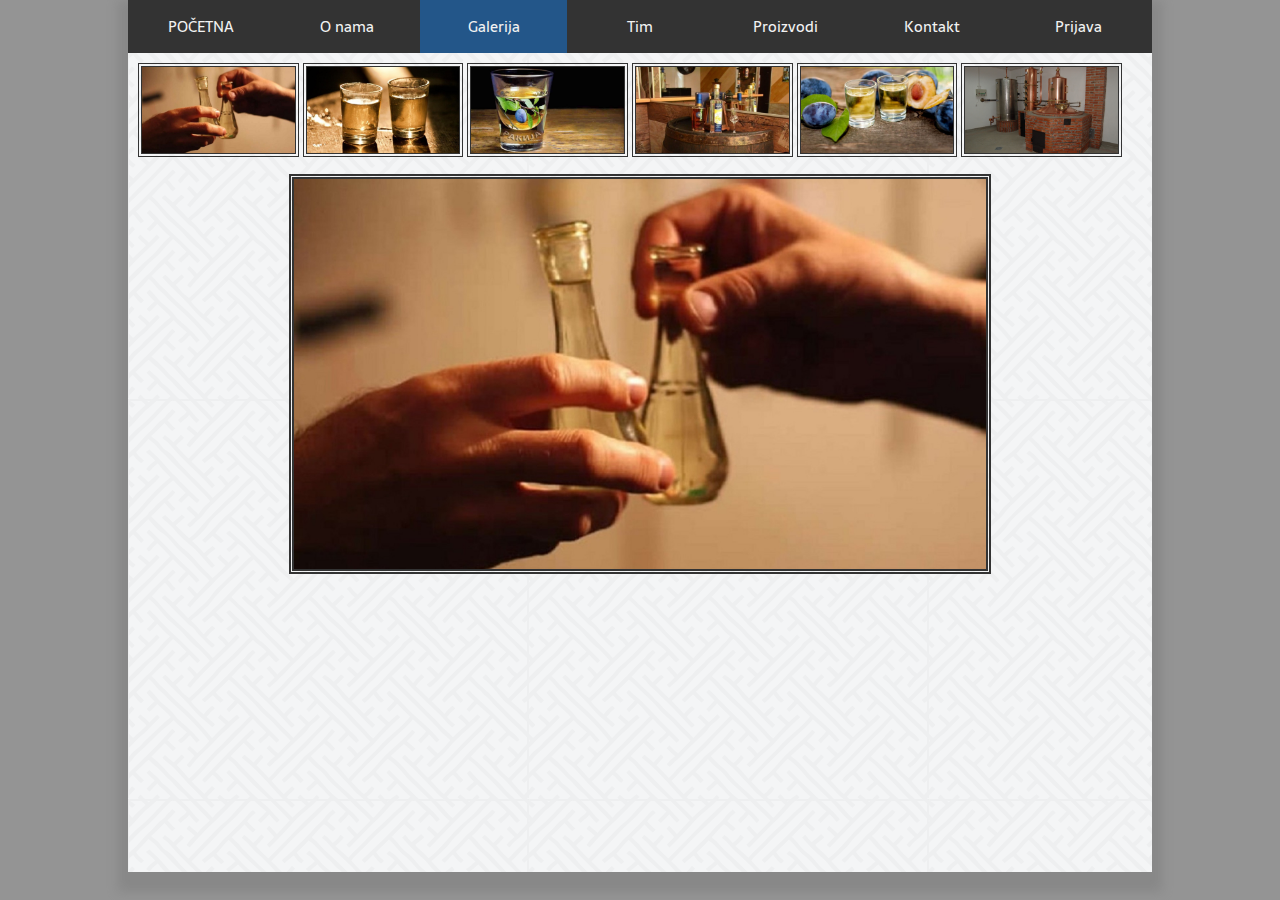
<file: html/galerija/index.html>
<!DOCTYPE html>
<html>
	<head>
		<meta charset="utf-8">
		<meta name="viewport" content="width=device-width, initial-scale=1.0">
		<title>RAKIJA</title>
		<link rel="icon" type="image/jpg" href="../../img/sljiva.png"/>
		<link rel="stylesheet" href="https://fonts.googleapis.com/css?family=Sarala">
		<link rel="stylesheet" href="../../css/styles.css">
		<link rel="stylesheet" href="../../css/media.css">
		<script src="../../js/script.js"></script>
	</head>
	<body>
	<div id="toplevel">
		  <div class="topnav" id="myTopnav">
		  <a onClick="klik('pocetna');" >POČETNA</a>
				<a onClick="klik('onama');">O nama</a>
				<a onClick="klik('galerija');" class="active">Galerija</a>
				<a onClick="klik('tim');">Tim</a>
				<a onClick="klik('proizvodi');">Proizvodi</a>
				<a onClick="klik('kontakt');">Kontakt</a>
				<a onClick="klik('prijava');">Prijava</a>
				<a href="javascript:void(0);" style="font-size:15px;" class="icon" onclick="myFunction()">&#9776;</a>
		</div>
		<div id="main">
			
		 <div class="male">
			<img src="../../img/slika6.jpg" tabindex="0" onclick="document.getElementById('galerija').src='../../img/slika6.jpg'"
			>

			<img src="../../img/slika3.jpg" tabindex="0" onclick="document.getElementById('galerija').src='../../img/slika3.jpg'">
			<img src="../../img/slika4.jpg" tabindex="0" onclick="document.getElementById('galerija').src='../../img/slika4.jpg'">
			<img src="../../img/slika2.jpg" tabindex="0" onclick="document.getElementById('galerija').src='../../img/slika2.jpg'">
			<img src="../../img/slika5.jpg" tabindex="0" onclick="document.getElementById('galerija').src='../../img/slika5.jpg'">
			<img src="../../img/kazan.jpg" tabindex="0" onclick="document.getElementById('galerija').src='../../img/kazan.jpg'">
		</div>
			
			
			<center><div class="velika">
        <img src="../../img/slika6.jpg" id="galerija">
    </div></center>
		
			

   
		
		</div>
	</div>
	</body>
</html>
</file>
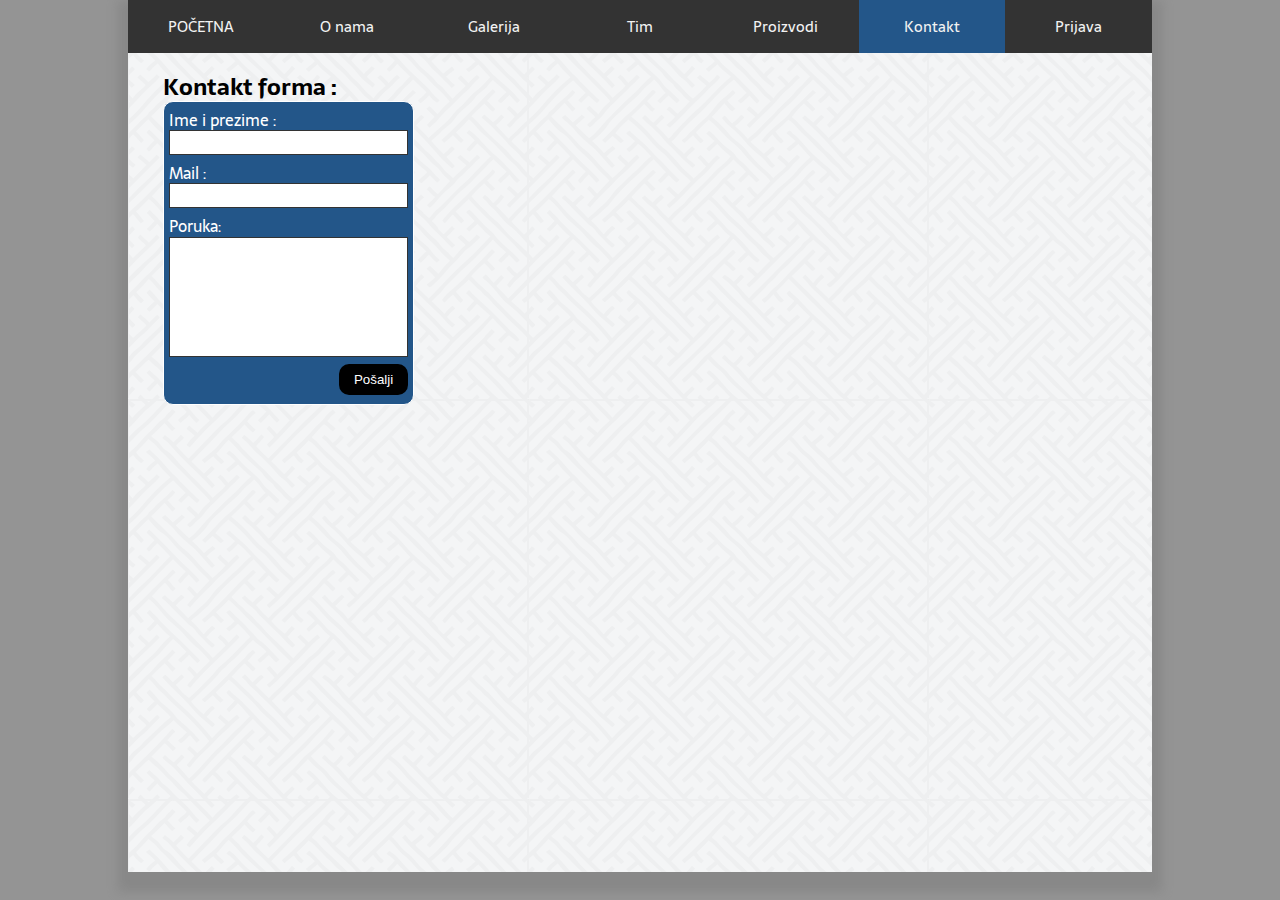
<file: html/kontakt/index.html>
<!DOCTYPE html>
<html>
	<head>
		<meta charset="utf-8">
		<meta name="viewport" content="width=device-width, initial-scale=1.0">
		<title>RAKIJA</title>
		<link rel="icon" type="image/jpg" href="../../img/sljiva.png"/>
		<link rel="stylesheet" href="https://fonts.googleapis.com/css?family=Sarala">
		<link rel="stylesheet" href="../../css/styles.css">
		<link rel="stylesheet" href="../../css/media.css">
		<script src="../../js/script.js"></script>
	</head>
	<body>
	<div id="toplevel">
		  <div class="topnav" id="myTopnav">
			  <a onClick="klik('pocetna');" >POČETNA</a>
				<a onClick="klik('onama');">O nama</a>
				<a onClick="klik('galerija');">Galerija</a>
				<a onClick="klik('tim');">Tim</a>
				<a onClick="klik('proizvodi');">Proizvodi</a>
				<a onClick="klik('kontakt');" class="active">Kontakt</a>
				<a onClick="klik('prijava');">Prijava</a>
				<a href="javascript:void(0);" style="font-size:15px;" class="icon" onclick="myFunction()">&#9776;</a>
		</div>
		<div id="main">
			<div id="mainkontakt">
            <p id="kontaktforma" class="aaa"><strong>Kontakt forma :</strong></p>
            <div id="posaljinam" class="vest">
				
                <p class="aaa">Ime i prezime : </p>
                <input type="text" class="bezradiusa" style="background-color: white;">
                <p class="aaa">Mail : </p>
                <input type="text" class="poljezaunos">
                <p class="aaa">Poruka: </p>
                <input type="text" id="poruka" class="bezradiusa" style="background-color: white;">
					<div id="porukeidugme">
						
						<button class="posalji" id="desnodugme" onClick="soon();">Pošalji</button>
					</div>
            </div>
        </div>
        	<div id="mapakontakt2">
            <iframe src="https://www.google.com/maps/embed?pb=!1m18!1m12!1m3!1d2830.291652678786!2d20.461021615535785!3d44.815622679098674!2m3!1f0!2f0!3f0!3m2!1i1024!2i768!4f13.1!3m3!1m2!1s0x475a7ab197543187%3A0x280580617b866f88!2z0JzQsNC60LXQtNC-0L3RgdC60LAgMTEsINCR0LXQvtCz0YDQsNC0!5e0!3m2!1ssr!2srs!4v1513186283589" width="100%" height="100%" frameborder="0" style="border:0" allowfullscreen></iframe>
       		</div>
		</div>
	</div>
	</body>
</html>
</file>
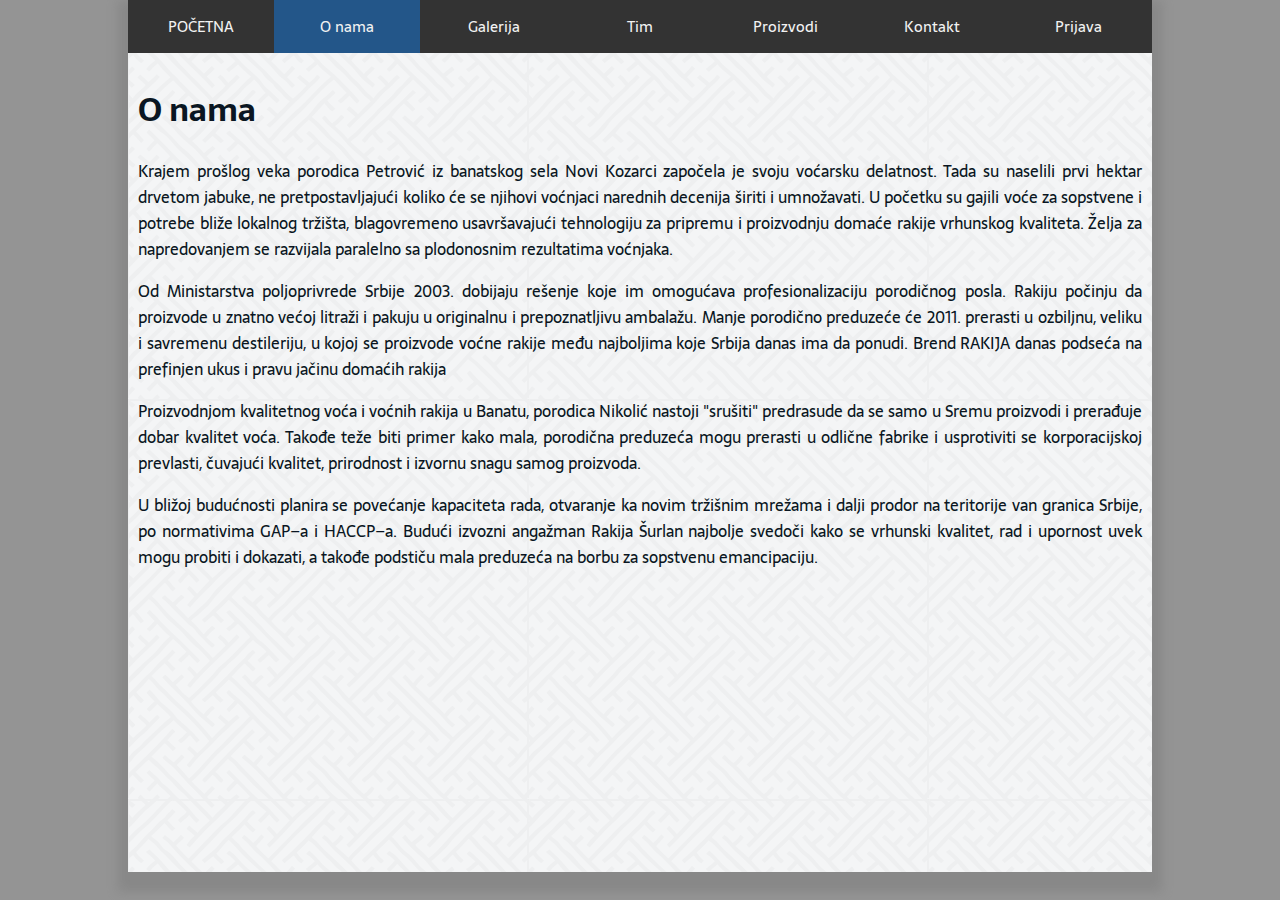
<file: html/onama/index.html>
<!DOCTYPE html>
<html>
	<head>
		<meta charset="utf-8">
		<meta name="viewport" content="width=device-width, initial-scale=1.0">
		<title>RAKIJA</title>
		<link rel="icon" type="image/jpg" href="../../img/sljiva.png"/>
		<link rel="stylesheet" href="https://fonts.googleapis.com/css?family=Sarala">
		<link rel="stylesheet" href="../../css/styles.css">
		<link rel="stylesheet" href="../../css/media.css">
		<script src="../../js/script.js"></script>
	</head>
	<body>
	<div id="toplevel">
		  <div class="topnav" id="myTopnav">
		 <a onClick="klik('pocetna');" >POČETNA</a>
				<a onClick="klik('onama');" class="active">O nama</a>
				<a onClick="klik('galerija');">Galerija</a>
				<a onClick="klik('tim');">Tim</a>
				<a onClick="klik('proizvodi');">Proizvodi</a>
				<a onClick="klik('kontakt');">Kontakt</a>
				<a onClick="klik('prijava');">Prijava</a>
				<a href="javascript:void(0);" style="font-size:15px;" class="icon" onclick="myFunction()">&#9776;</a>
		</div>
		<div id="main">
			<div class="vest">
				<h1>O nama</h1>
				<p class="vest">Krajem prošlog veka porodica Petrović iz banatskog sela Novi Kozarci započela je svoju voćarsku delatnost. Tada su naselili prvi hektar drvetom jabuke, ne pretpostavljajući koliko će se njihovi voćnjaci narednih decenija širiti i umnožavati.
							U početku su gajili voće za sopstvene i potrebe bliže lokalnog tržišta, blagovremeno usavršavajući tehnologiju za pripremu i proizvodnju domaće rakije vrhunskog kvaliteta. Želja za napredovanjem se razvijala paralelno sa plodonosnim
							rezultatima voćnjaka. </p>
				<p class="vest">Od Ministarstva poljoprivrede Srbije 2003. dobijaju rešenje koje im omogućava profesionalizaciju porodičnog posla. Rakiju počinju da proizvode u znatno većoj litraži i pakuju u originalnu i prepoznatljivu ambalažu. Manje porodično preduzeće
							će 2011. prerasti u ozbiljnu, veliku i savremenu destileriju, u kojoj se proizvode voćne rakije među najboljima koje Srbija danas ima da ponudi. Brend RAKIJA danas podseća na prefinjen ukus i pravu jačinu domaćih rakija </p>
				<p class="vest">Proizvodnjom kvalitetnog voća i voćnih rakija u Banatu, porodica Nikolić nastoji "srušiti" predrasude da se samo u Sremu proizvodi i prerađuje dobar kvalitet voća. Takođe teže biti primer kako mala, porodična preduzeća mogu prerasti u odlične fabrike i usprotiviti se korporacijskoj prevlasti, čuvajući kvalitet, prirodnost i izvornu snagu samog proizvoda.</p>
				<p class="vest">U bližoj budućnosti planira se povećanje kapaciteta rada, otvaranje ka novim tržišnim mrežama i dalji prodor na teritorije van granica Srbije, po normativima GAP–a i HACCP–a. Budući izvozni angažman Rakija Šurlan najbolje svedoči kako se vrhunski kvalitet, rad i upornost uvek mogu probiti i dokazati, a takođe podstiču mala preduzeća na borbu za sopstvenu emancipaciju.</p>

			</div>
		</div>
	</div>
	</body>
</html>
</file>
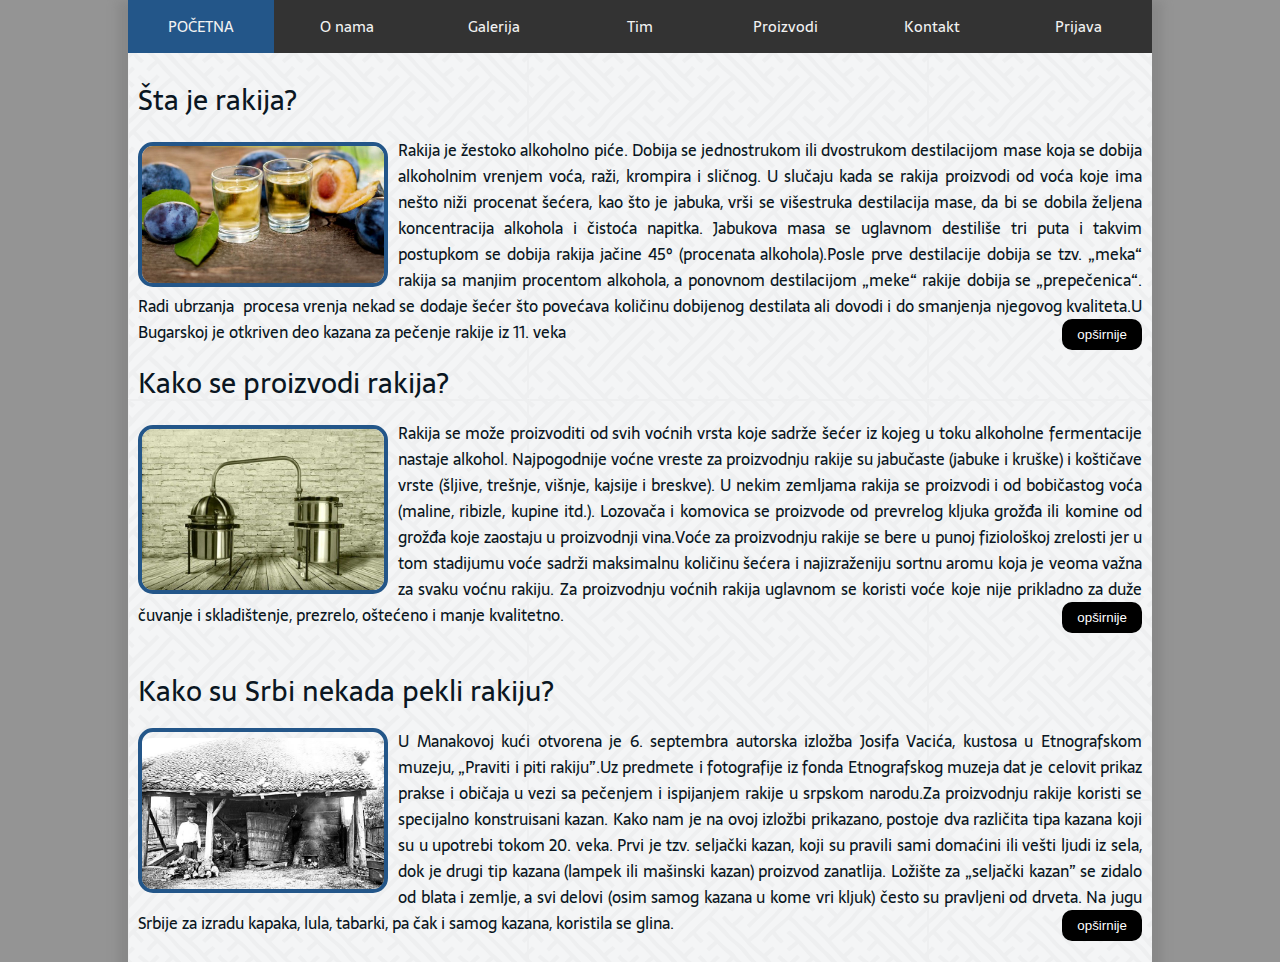
<file: html/pocetna/index.html>
<!DOCTYPE html>
<html>
	<head>
		<meta charset="utf-8">
		<meta name="viewport" content="width=device-width, initial-scale=1.0">
		<title>RAKIJA</title>
		<link rel="icon" type="image/jpg" href="../../img/sljiva.png"/>
		<link rel="stylesheet" href="https://fonts.googleapis.com/css?family=Sarala">
		<link rel="stylesheet" href="../../css/styles.css">
		<link rel="stylesheet" href="../../css/media.css">
		<script src="../../js/script.js"></script>
	</head>
	<body>
		<div id="toplevel">
			<div class="topnav" id="myTopnav">
				<a onClick="klik('pocetna');" class="active">POČETNA</a>
				<a onClick="klik('onama');">O nama</a>
				<a onClick="klik('galerija');">Galerija</a>
				<a onClick="klik('tim');">Tim</a>
				<a onClick="klik('proizvodi');">Proizvodi</a>
				<a onClick="klik('kontakt');">Kontakt</a>
				<a onClick="klik('prijava');">Prijava</a>
				<a href="javascript:void(0);" style="font-size:15px;" class="icon" onclick="myFunction()">&#9776;</a>
			</div>
			<div id="main">
				<div class="vest">
						<h2 class="naslovvest"><strong>Šta je rakija?</strong></h2><img class="img-rounded" src="../../img/slika5.jpg" width="250" id="slikavest1" onClick="klik(onama);">
						<p class="vest">Rakija je žestoko alkoholno piće. Dobija se jednostrukom ili dvostrukom destilacijom mase koja se dobija alkoholnim vrenjem voća, raži, krompira i sličnog. U slučaju kada se rakija proizvodi od voća koje ima nešto niži procenat šećera,
							kao što je jabuka, vrši se višestruka destilacija mase, da bi se dobila željena koncentracija alkohola i čistoća napitka. Jabukova masa se uglavnom destiliše tri puta i takvim postupkom se dobija rakija jačine 45° (procenata alkohola).Posle
							prve destilacije dobija se tzv. „meka“ rakija sa manjim procentom alkohola, a ponovnom destilacijom „meke“ rakije dobija se „prepečenica“. Radi ubrzanja &nbsp;procesa vrenja nekad se dodaje šećer što povećava količinu dobijenog destilata
							ali dovodi i do smanjenja njegovog kvaliteta.U Bugarskoj je otkriven deo kazana za pečenje rakije iz 11. veka<button class="posalji" id="desnodugme" onClick="window.location.href='vest1.html'">opširnije</button></p>
				</div>
				<div class="vest">
						<h2 class="naslovvest"><strong>Kako se proizvodi rakija?</strong></h2><img class="img-rounded" src="../../img/kazan2.jpg" width="250" id="slikavest1">
						<p class="vest">Rakija se može proizvoditi od svih voćnih vrsta koje sadrže šećer iz kojeg u toku alkoholne fermentacije nastaje alkohol. Najpogodnije voćne vreste za proizvodnju rakije su jabučaste (jabuke i kruške) i koštičave vrste (šljive, trešnje,
							višnje, kajsije i breskve). U nekim zemljama rakija se proizvodi i od bobičastog voća (maline, ribizle, kupine itd.). Lozovača i komovica se proizvode od prevrelog kljuka grožđa ili komine od grožđa koje zaostaju u proizvodnji vina.Voće
							za proizvodnju rakije se bere u punoj fiziološkoj zrelosti jer u tom stadijumu voće sadrži maksimalnu količinu šećera i najizraženiju sortnu aromu koja je veoma važna za svaku voćnu rakiju. Za proizvodnju voćnih rakija uglavnom se
							koristi voće koje nije prikladno za duže čuvanje i skladištenje, prezrelo, oštećeno i manje kvalitetno.&nbsp; <button class="posalji" id="desnodugme" onClick="window.location.href='vest2.html'">opširnije</button></p>
				</div>
				<div id="vest3" class="vest">
						<h2 class="naslovvest"><strong>Kako su Srbi nekada pekli rakiju?</strong></h2><img class="img-rounded" src="../../img/nekada.jpg" id="slikaizvest3">
						<p class="vest">U Manakovoj kući otvorena je 6. septembra autorska izložba Josifa Vacića, kustosa u Etnografskom muzeju, „Praviti i piti rakiju”.Uz predmete i fotografije iz fonda Etnografskog muzeja dat je celovit prikaz prakse i običaja u vezi sa pečenjem
							i ispijanjem rakije u srpskom narodu.Za proizvodnju rakije koristi se specijalno konstruisani kazan. Kako nam je na ovoj izložbi prikazano, postoje dva različita tipa kazana koji su u upotrebi tokom 20. veka. Prvi je tzv. seljački
							kazan, koji su pravili sami domaćini ili vešti ljudi iz sela, dok je drugi tip kazana (lampek ili mašinski kazan) proizvod zanatlija. Ložište za „seljački kazan” se zidalo od blata i zemlje, a svi delovi (osim samog kazana u kome vri
							kljuk) često su pravljeni od drveta. Na jugu Srbije za izradu kapaka, lula, tabarki, pa čak i samog kazana, koristila se glina. <button class="posalji" id="desnodugme" onClick="window.location.href='vest3.html'">opširnije</button></p>
				</div>
			</div>
		</div>
	</body>
</html>
</file>
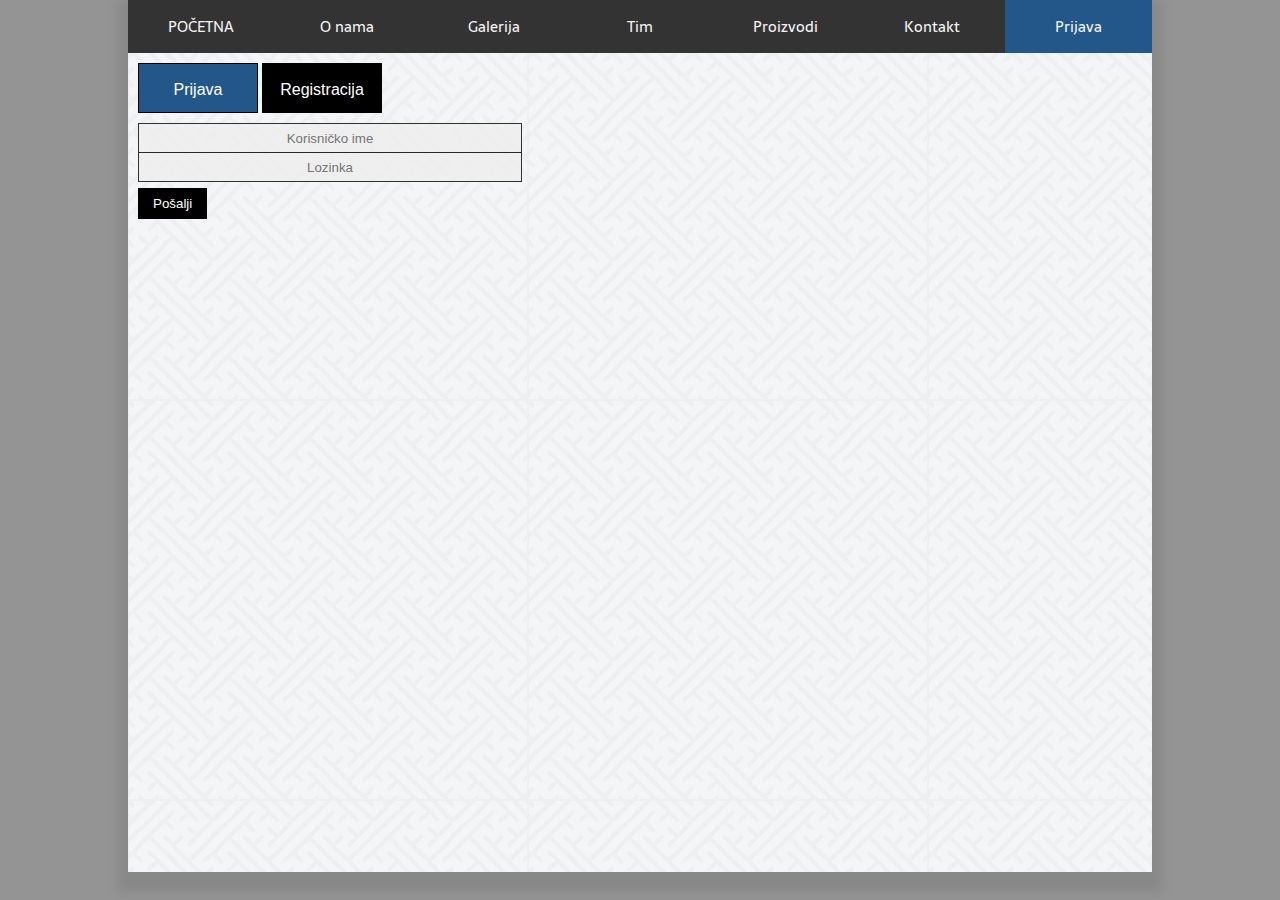
<file: html/prijava/index.html>
<!DOCTYPE html>
<html>
	<head>
		<meta charset="utf-8">
		<meta name="viewport" content="width=device-width, initial-scale=1.0">
		<title>RAKIJA</title>
		<link rel="icon" type="image/jpg" href="../../img/sljiva.png"/>
		<link rel="stylesheet" href="https://fonts.googleapis.com/css?family=Sarala">
		<link rel="stylesheet" href="../../css/styles.css">
		<link rel="stylesheet" href="../../css/media.css">
		<script src="../../js/script.js"></script>
		<script src="../../js/jquery-3.3.1.min.js"></script>
		<script src="../../js/effects.js"></script>
		
	</head>
	<body>
	<div id="toplevel">
		  <div class="topnav" id="myTopnav">
				<a onClick="klik('pocetna');" >POČETNA</a>
				<a onClick="klik('onama');">O nama</a>
				<a onClick="klik('galerija');">Galerija</a>
				<a onClick="klik('tim');">Tim</a>
				<a onClick="klik('proizvodi');">Proizvodi</a>
				<a onClick="klik('kontakt');">Kontakt</a>
				<a onClick="klik('prijava');" class="active">Prijava</a>
				<a href="javascript:void(0);" style="font-size:15px;" class="icon" onclick="myFunction()">&#9776;</a>
		</div>
		<div id="main">
			<button class="dugme" id="dugmeprijava"><p>Prijava</p></button>
			<button class="dugme" id="dugmeregistracija"><p>Registracija</p></button>
			<div class="prijava">
				
				<input class="prijava1" type="text" placeholder="Korisničko ime" />
				<input class="prijava2" type="password" placeholder="Lozinka" />
				
				<button class="posalji3" onClick="soon();">Pošalji</button>
			</div>
			<div class="registracija">
				 <p class="korisnicko">Ime i prezime:</p>
                 <input class="bezradiusa">
				<p class="korisnicko2">Email adresa:</p>
				<input class="bezradiusa">
				<p class="korisnicko2">Korisničko ime:</p>
                 
                 <input class="bezradiusa">
				 <p class="korisnicko2">Lozinka:</p>
                 <input class="bezradiusa">
				<p class="korisnicko2">Ponovite lozinku:</p>
                 <input class="bezradiusa">
				<button class="klik" onClick="soon();">Registracija</button>
			</div>
		</div>
	</div>
	</body>
</html>
</file>
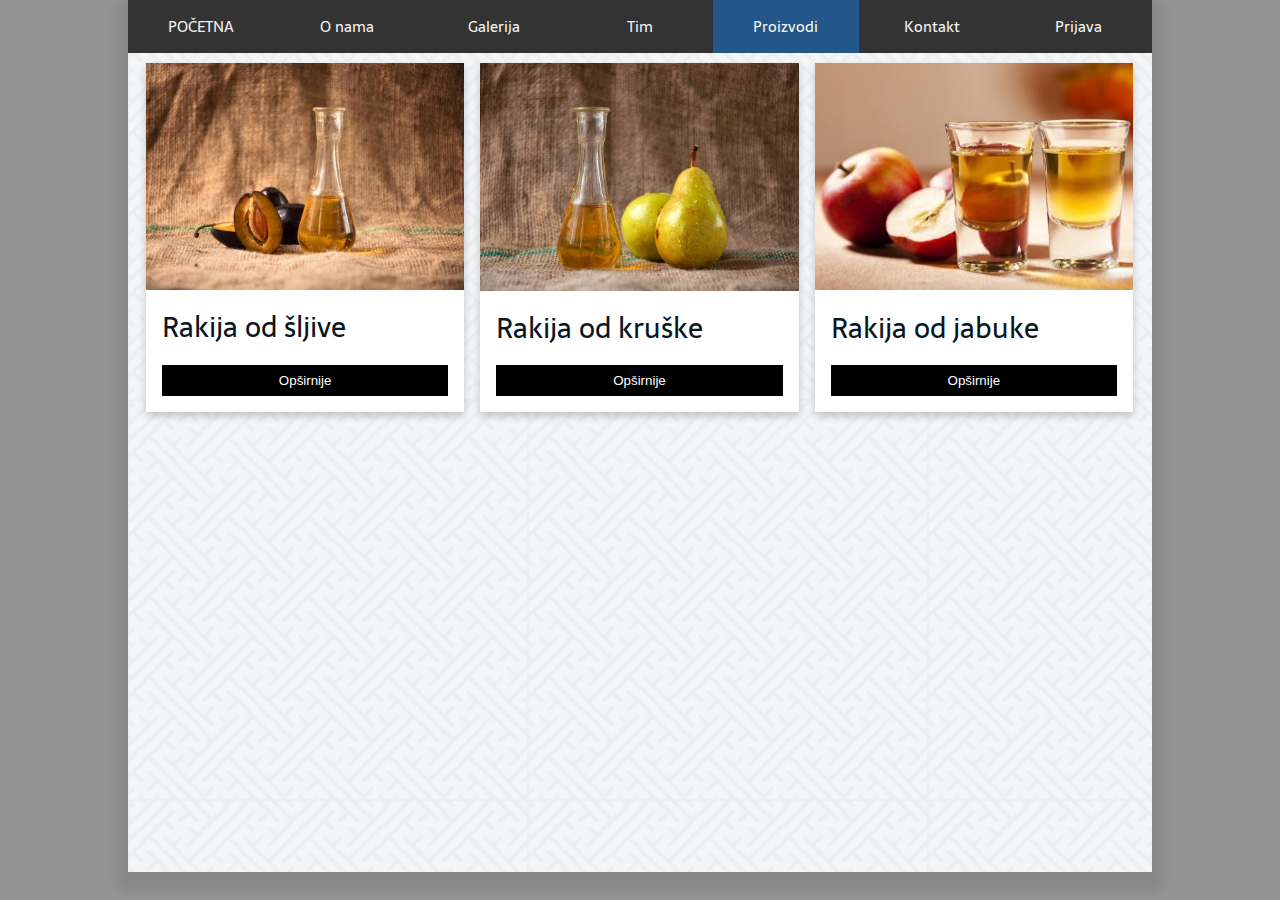
<file: html/proizvodi/index.html>
<!DOCTYPE html>
<html>
	<head>
		<meta charset="utf-8">
		<meta name="viewport" content="width=device-width, initial-scale=1.0">
		<title>RAKIJA</title>
		<link rel="icon" type="image/jpg" href="../../img/sljiva.png"/>
		<link rel="stylesheet" href="https://fonts.googleapis.com/css?family=Sarala">
		<link rel="stylesheet" href="../../css/styles.css">
		<link rel="stylesheet" href="../../css/media.css">
		<script src="../../js/script.js"></script>
	</head>
	<body>
		<div id="toplevel">
			  <div class="topnav" id="myTopnav">
				 <a onClick="klik('pocetna');">POČETNA</a>
				<a onClick="klik('onama');">O nama</a>
				<a onClick="klik('galerija');">Galerija</a>
				<a onClick="klik('tim');">Tim</a>
				<a onClick="klik('proizvodi');" class="active">Proizvodi</a>
				<a onClick="klik('kontakt');">Kontakt</a>
				<a onClick="klik('prijava');">Prijava</a>
				<a href="javascript:void(0);" style="font-size:15px;" class="icon" onclick="myFunction()">&#9776;</a>
			</div>
			<div id="main">
				<div class="red">
					<div class="kolona">
						<div class="timski">
							<div class="spustalica">
								<img src="../../img/sljiva.jpg" class="proizvod">
								<div class="overlay">
									<img src="../../img/sljiva4.jpg" class="proizvod">
								</div>
							</div>	
							<div class="opis">	
								<h2>Rakija od šljive</h2>
								<p><button class="button" onClick="soon();">Opširnije</button></p>
							</div>
						</div>
					</div>
					<div class="kolona">
						<div class="timski">
							<div class="spustalica">
								<img src="../../img/kruska.jpg" class="proizvod">
								<div class="overlay">
									<img src="../../img/kruska2.jpg" class="proizvod">
								</div>
							</div>	
							<div class="opis">	
								<h2>Rakija od kruške</h2>
								<p><button class="button" onClick="soon();">Opširnije</button></p>
							</div>
						</div>
					</div>
					<div class="kolona">
						<div class="timski">
							<div class="spustalica">
								<img src="../../img/jabuka.jpg" class="proizvod">
								<div class="overlay">
									<img src="../../img/jabuka2.jpg" class="proizvod">
								</div>
							</div>	
							<div class="opis">	
								<h2>Rakija od jabuke</h2>
								<p><button class="button" onClick="soon();">Opširnije</button></p>
							</div>
						</div>
					</div>
				</div>
			</div>
		</div>
	</body>
</html>
</file>
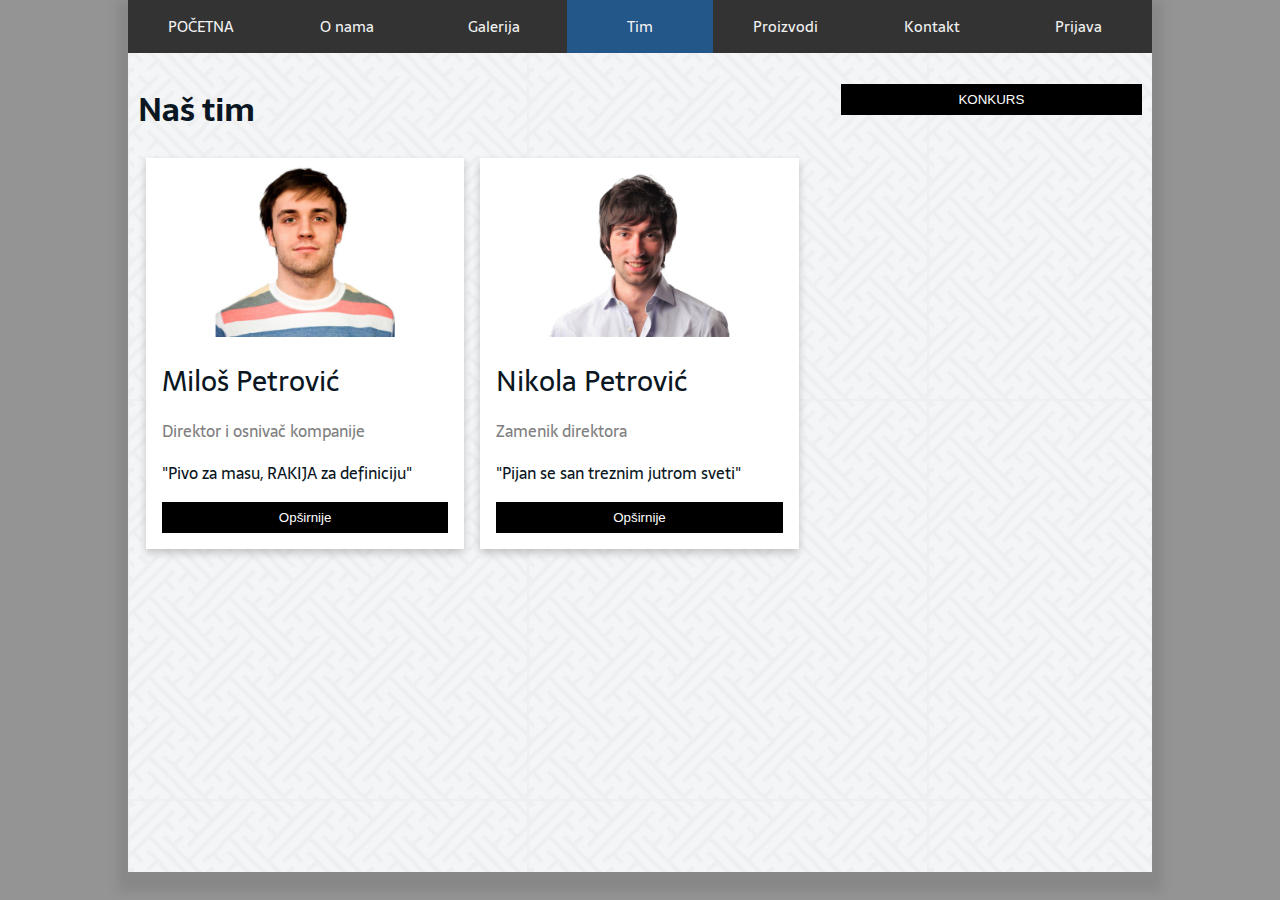
<file: html/tim/index.html>
<!DOCTYPE html>
<html>
	<head>
		<meta charset="utf-8">
		<meta name="viewport" content="width=device-width, initial-scale=1.0">
		<title>RAKIJA</title>
		<link rel="icon" type="image/jpg" href="../../img/sljiva.png"/>
		<link rel="stylesheet" href="https://fonts.googleapis.com/css?family=Sarala">
		<link rel="stylesheet" href="../../css/styles.css">
		<link rel="stylesheet" href="../../css/media.css">
		<script src="../../js/script.js"></script>
		<script src="../../js/jquery-3.3.1.min.js"></script>
		<script src="../../js/effects.js"></script>
	</head>
	<body>
	<div id="toplevel">
		  <div class="topnav" id="myTopnav">
			   <a onClick="klik('pocetna');">POČETNA</a>
				<a onClick="klik('onama');">O nama</a>
				<a onClick="klik('galerija');">Galerija</a>
				<a onClick="klik('tim');" class="active">Tim</a>
				<a onClick="klik('proizvodi');" >Proizvodi</a>
				<a onClick="klik('kontakt');">Kontakt</a>
				<a onClick="klik('prijava');">Prijava</a>
				<a href="javascript:void(0);" style="font-size:15px;" class="icon" onclick="myFunction()">&#9776;</a>
		  </div>
		<div id="main">
			<div class="vest">
				<p><button class="	button" onclicsk="window.location.href='konkurs.html'" id="konkurss">KONKURS</button></p>
				<h1>Naš tim</h1>
			  
				
				
	<div class="red" id="ow">
		<div class="kolona" id="co2">
			  <div class="timski">
			  <img src="../../img/konkurs.jpg" id="slikaprofila">
			  <div class="opis">
				<h2>TVOJE IME</h2>
				<p class="title">Prijavi se na konkurs</p>
				<p>Najbolji uslovi, najbolje plate!</p>
				<p><button class="button" onclick="window.location.href='konkurs.html'">Prijavi se</button></p>
			  </div>
			</div>
		</div>
		<div class="kolona">
			<div class="timski">
			  <img src="../../img/p2.jpg" id="slikaprofila">
			  <div class="opis">
				<h2>Miloš Petrović</h2>
				<p class="title">Direktor i osnivač kompanije</p>
				<p>"Pivo za masu, RAKIJA za definiciju"</p>
				<p><button class="button" onclick="window.location.href='p1.html'">Opširnije</button></p>
			  </div>
			</div>
			 </div>
		<div class="kolona">
			<div class="timski">
			  <img src="../../img/p1.jpg" id="slikaprofila">
			  <div class="opis">
				<h2>Nikola Petrović</h2>
				<p class="title">Zamenik direktora</p>
				<p>"Pijan se san treznim jutrom sveti"</p>
				<p><button class="button" onClick="soon();">Opširnije</button></p>
			  </div>
			</div>
		 </div>
		<div class="kolona" id="co">
			  <div class="timski">
			  <img src="../../img/konkurs.jpg" id="slikaprofila">
			  <div class="opis">
				<h2>TVOJE IME</h2>
				<p class="title">Prijavi se na konkurs</p>
				<p>Najbolji uslovi, najbolje plate!</p>
				<p><button class="button" onclick="window.location.href='konkurs.html'">Prijavi se</button></p>
			  </div>
			</div>

		</div>
	</div>

            </div>
		</div>
	</div>
	</body>
</html>
</file>
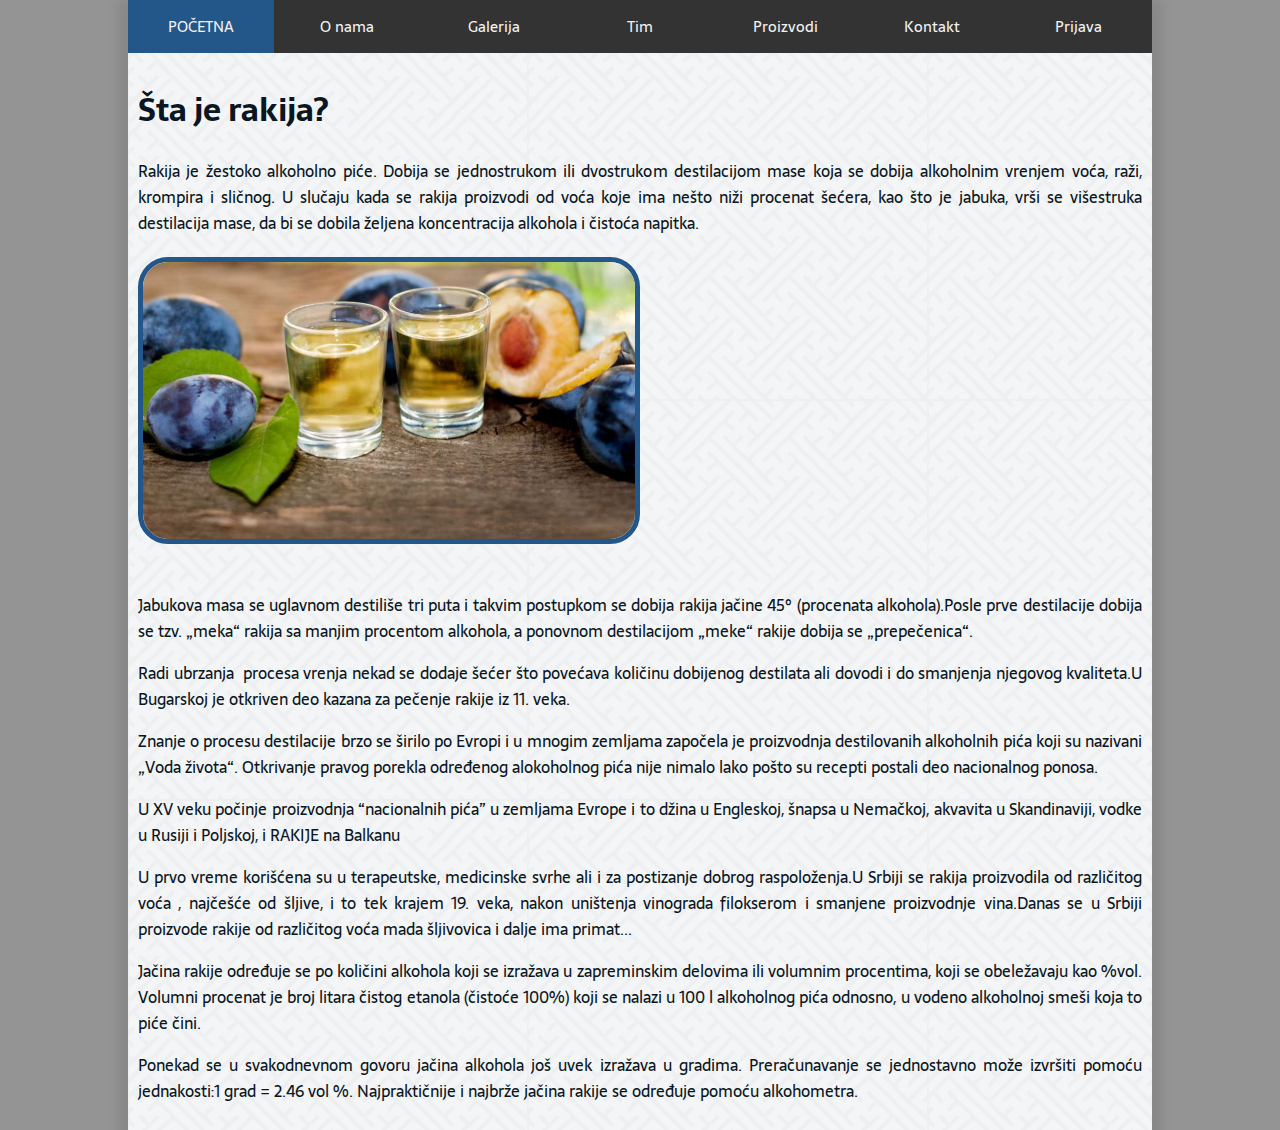
<file: html/pocetna/vest1.html>
<!DOCTYPE html>
<html>
	<head>
		<meta charset="utf-8">
		<meta name="viewport" content="width=device-width, initial-scale=1.0">
		<title>RAKIJA</title>
		<link rel="icon" type="image/jpg" href="../../img/sljiva.png"/>
		<link rel="stylesheet" href="https://fonts.googleapis.com/css?family=Sarala">
		<link rel="stylesheet" href="../../css/styles.css">
		<link rel="stylesheet" href="../../css/media.css">
		<script src="../../js/script.js"></script>
	</head>
	<body>
		<div id="toplevel">
			<div class="topnav" id="myTopnav">
				<a onClick="klik('pocetna');" class="active">POČETNA</a>
				<a onClick="klik('onama');">O nama</a>
				<a onClick="klik('galerija');">Galerija</a>
				<a onClick="klik('tim');">Tim</a>
				<a onClick="klik('proizvodi');">Proizvodi</a>
				<a onClick="klik('kontakt');">Kontakt</a>
				<a onClick="klik('prijava');">Prijava</a>
				<a href="javascript:void(0);" style="font-size:15px;" class="icon" onclick="myFunction()">&#9776;</a>
			</div>
			<div id="main">
				<div class="vest">
                <h1><strong>Šta je rakija?</strong></h1>
                <p class="vest">Rakija je žestoko alkoholno piće. Dobija se jednostrukom ili dvostrukom destilacijom mase koja se dobija alkoholnim vrenjem voća, raži, krompira i sličnog. U slučaju kada se rakija proizvodi od voća koje ima nešto niži procenat šećera,
                    kao što je jabuka, vrši se višestruka destilacija mase, da bi se dobila željena koncentracija alkohola i čistoća napitka.&nbsp;</p><img src="../../img/slika5.jpg" id="slikaizvesti1">
                <p class="vest"> Jabukova masa se uglavnom destiliše tri puta i takvim postupkom se dobija rakija jačine 45° (procenata alkohola).Posle prve destilacije dobija se tzv. „meka“ rakija sa manjim procentom alkohola, a ponovnom destilacijom „meke“ rakije dobija
                    se „prepečenica“. </p>
                <p class="vest"> Radi ubrzanja &nbsp;procesa vrenja nekad se dodaje šećer što povećava količinu dobijenog destilata ali dovodi i do smanjenja njegovog kvaliteta.U Bugarskoj je otkriven deo kazana za pečenje rakije iz 11. veka.</p>
                <p class="vest">Znanje o procesu destilacije brzo se širilo po Evropi i u mnogim zemljama započela je proizvodnja destilovanih alkoholnih pića koji su nazivani „Voda života“. Otkrivanje pravog porekla određenog alokoholnog pića nije nimalo lako pošto
                    su recepti postali deo nacionalnog ponosa. </p>
                <p class="vest"> U XV veku počinje proizvodnja “nacionalnih pića” u zemljama Evrope i to džina u Engleskoj, šnapsa u Nemačkoj, akvavita u Skandinaviji, vodke u Rusiji i Poljskoj, i RAKIJE na Balkanu</p>
                <p class="vest">U prvo vreme korišćena su u terapeutske, medicinske svrhe ali i za postizanje dobrog raspoloženja.U Srbiji se rakija proizvodila od različitog voća , najčešće od šljive, i to tek krajem 19. veka, nakon uništenja vinograda filokserom i
                    smanjene proizvodnje vina.Danas se u Srbiji proizvode rakije od različitog voća mada šljivovica i dalje ima primat... </p>
                <p class="vest">Jačina rakije određuje se po količini alkohola koji se izražava u zapreminskim delovima ili volumnim procentima, koji se obeležavaju kao %vol. Volumni procenat je broj litara čistog etanola (čistoće 100%) koji se nalazi u 100 l alkoholnog
                    pića odnosno, u vodeno alkoholnoj smeši koja to piće čini.</p>
                <p class="vest">Ponekad se u svakodnevnom govoru jačina alkohola još uvek izražava u gradima. Preračunavanje se jednostavno može izvršiti pomoću jednakosti:1 grad = 2.46 vol %. Najpraktičnije i najbrže jačina rakije se određuje pomoću alkohometra. </p>
           	 	</div>
			</div>
		</div>
	</body>
</html>
</file>
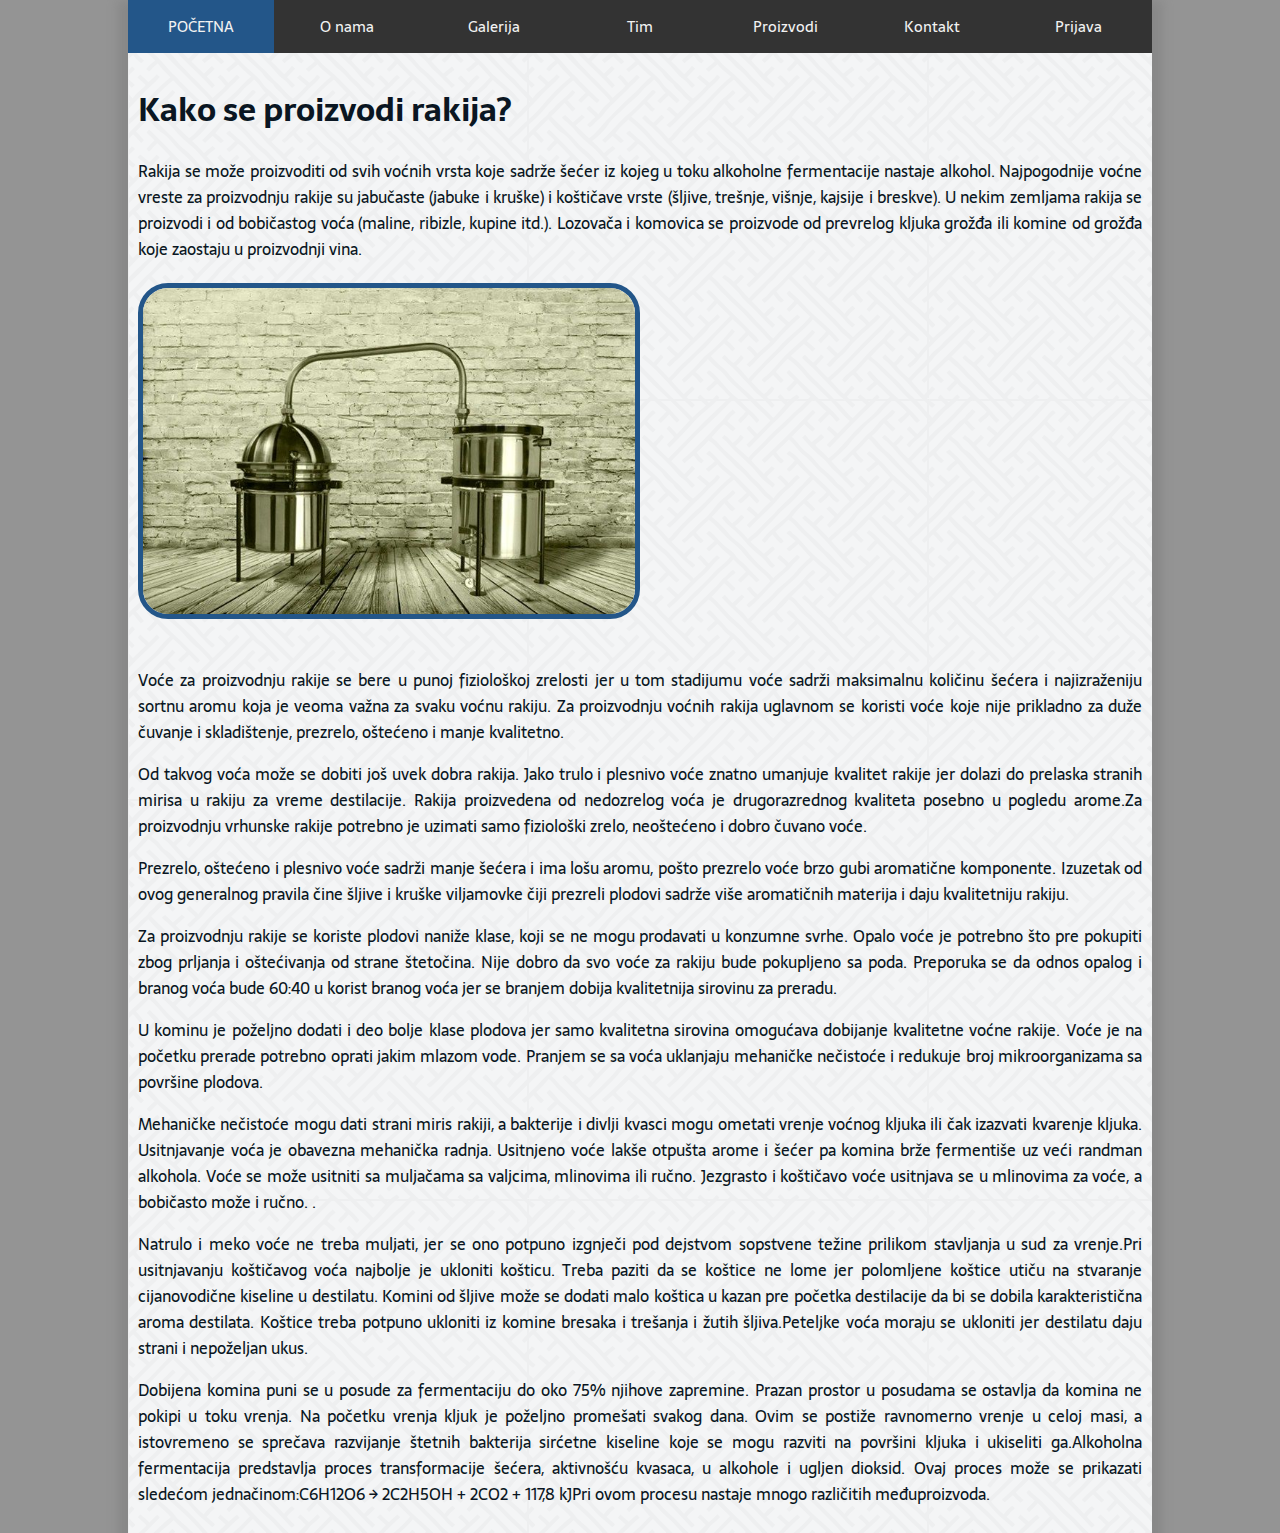
<file: html/pocetna/vest2.html>
<!DOCTYPE html>
<html>
	<head>
		<meta charset="utf-8">
		<meta name="viewport" content="width=device-width, initial-scale=1.0">
		<title>RAKIJA</title>
		<link rel="icon" type="image/jpg" href="../../img/sljiva.png"/>
		<link rel="stylesheet" href="https://fonts.googleapis.com/css?family=Sarala">
		<link rel="stylesheet" href="../../css/styles.css">
		<link rel="stylesheet" href="../../css/media.css">
		<script src="../../js/script.js"></script>
	</head>
	<body>
		<div id="toplevel">
			<div class="topnav" id="myTopnav">
				<a onClick="klik('pocetna');" class="active">POČETNA</a>
				<a onClick="klik('onama');">O nama</a>
				<a onClick="klik('galerija');">Galerija</a>
				<a onClick="klik('tim');">Tim</a>
				<a onClick="klik('proizvodi');">Proizvodi</a>
				<a onClick="klik('kontakt');">Kontakt</a>
				<a onClick="klik('prijava');">Prijava</a>
				<a href="javascript:void(0);" style="font-size:15px;" class="icon" onclick="myFunction()">&#9776;</a>
			</div>
			<div id="main">
				<div class="vest">
                <h1><strong>Kako se proizvodi rakija?</strong></h1>
                <p class="vest">Rakija se može proizvoditi od svih voćnih vrsta koje sadrže šećer iz kojeg u toku alkoholne fermentacije nastaje alkohol. Najpogodnije voćne vreste za proizvodnju rakije su jabučaste (jabuke i kruške) i koštičave vrste (šljive, trešnje,
                    višnje, kajsije i breskve). U nekim zemljama rakija se proizvodi i od bobičastog voća (maline, ribizle, kupine itd.). Lozovača i komovica se proizvode od prevrelog kljuka grožđa ili komine od grožđa koje zaostaju u proizvodnji vina.&nbsp;&nbsp;</p>
                <img
                src="../../img/kazan2.jpg" id="slikaizvesti1">
                    <p class="vest">Voće za proizvodnju rakije se bere u punoj fiziološkoj zrelosti jer u tom stadijumu voće sadrži maksimalnu količinu šećera i najizraženiju sortnu aromu koja je veoma važna za svaku voćnu rakiju. Za proizvodnju voćnih rakija uglavnom
                        se koristi voće koje nije prikladno za duže čuvanje i skladištenje, prezrelo, oštećeno i manje kvalitetno. </p>
                    <p class="vest">Od takvog voća može se dobiti još uvek dobra rakija. Jako trulo i plesnivo voće znatno umanjuje kvalitet rakije jer dolazi do prelaska stranih mirisa u rakiju za vreme destilacije. Rakija proizvedena od nedozrelog voća je drugorazrednog
                        kvaliteta posebno u pogledu arome.Za proizvodnju vrhunske rakije potrebno je uzimati samo fiziološki zrelo, neoštećeno i dobro čuvano voće. </p>
                    <p class="vest">Prezrelo, oštećeno i plesnivo voće sadrži manje šećera i ima lošu aromu, pošto prezrelo voće brzo gubi aromatične komponente. Izuzetak od ovog generalnog pravila čine šljive i kruške viljamovke čiji prezreli plodovi sadrže više aromatičnih
                        materija i daju kvalitetniju rakiju. </p>
                    <p class="vest">Za proizvodnju rakije se koriste plodovi naniže klase, koji se ne mogu prodavati u konzumne svrhe. Opalo voće je potrebno što pre pokupiti zbog prljanja i oštećivanja od strane štetočina. Nije dobro da svo voće za rakiju bude pokupljeno
                        sa poda. Preporuka se da odnos opalog i branog voća bude 60:40 u korist branog voća jer se branjem dobija kvalitetnija sirovinu za preradu. </p>
                    <p class="vest">U kominu je poželjno dodati i deo bolje klase plodova jer samo kvalitetna sirovina omogućava dobijanje kvalitetne voćne rakije. Voće je na početku prerade potrebno oprati jakim mlazom vode. Pranjem se sa voća uklanjaju mehaničke nečistoće
                        i redukuje broj mikroorganizama sa površine plodova. </p>
                    <p class="vest">Mehaničke nečistoće mogu dati strani miris rakiji, a bakterije i divlji kvasci mogu ometati vrenje voćnog kljuka ili čak izazvati kvarenje kljuka. Usitnjavanje voća je obavezna mehanička radnja. Usitnjeno voće lakše otpušta arome i
                        šećer pa komina brže fermentiše uz veći randman alkohola. Voće se može usitniti sa muljačama sa valjcima, mlinovima ili ručno. Jezgrasto i koštičavo voće usitnjava se u mlinovima za voće, a bobičasto može i ručno. . </p>
                    <p class="vest">Natrulo i meko voće ne treba muljati, jer se ono potpuno izgnječi pod dejstvom sopstvene težine prilikom stavljanja u sud za vrenje.Pri usitnjavanju koštičavog voća najbolje je ukloniti košticu. Treba paziti da se koštice ne lome jer
                        polomljene koštice utiču na stvaranje cijanovodične kiseline u destilatu. Komini od šljive može se dodati malo koštica u kazan pre početka destilacije da bi se dobila karakteristična aroma destilata. Koštice treba potpuno ukloniti
                        iz komine bresaka i trešanja i žutih šljiva.Peteljke voća moraju se ukloniti jer destilatu daju strani i nepoželjan ukus. </p>
                    <p class="vest">Dobijena komina puni se u posude za fermentaciju do oko 75% njihove zapremine. Prazan prostor u posudama se ostavlja da komina ne pokipi u toku vrenja. Na početku vrenja kljuk je poželjno promešati svakog dana. Ovim se postiže ravnomerno
                        vrenje u celoj masi, a istovremeno se sprečava razvijanje štetnih bakterija sirćetne kiseline koje se mogu razviti na površini kljuka i ukiseliti ga.Alkoholna fermentacija predstavlja proces transformacije šećera, aktivnošću kvasaca,
                        u alkohole i ugljen dioksid. Ovaj proces može se prikazati sledećom jednačinom:C6H12O6 → 2C2H5OH + 2CO2 + 117,8 kJPri ovom procesu nastaje mnogo različitih međuproizvoda. </p>
            	</div>
			</div>
		</div>
	</body>
</html>
</file>
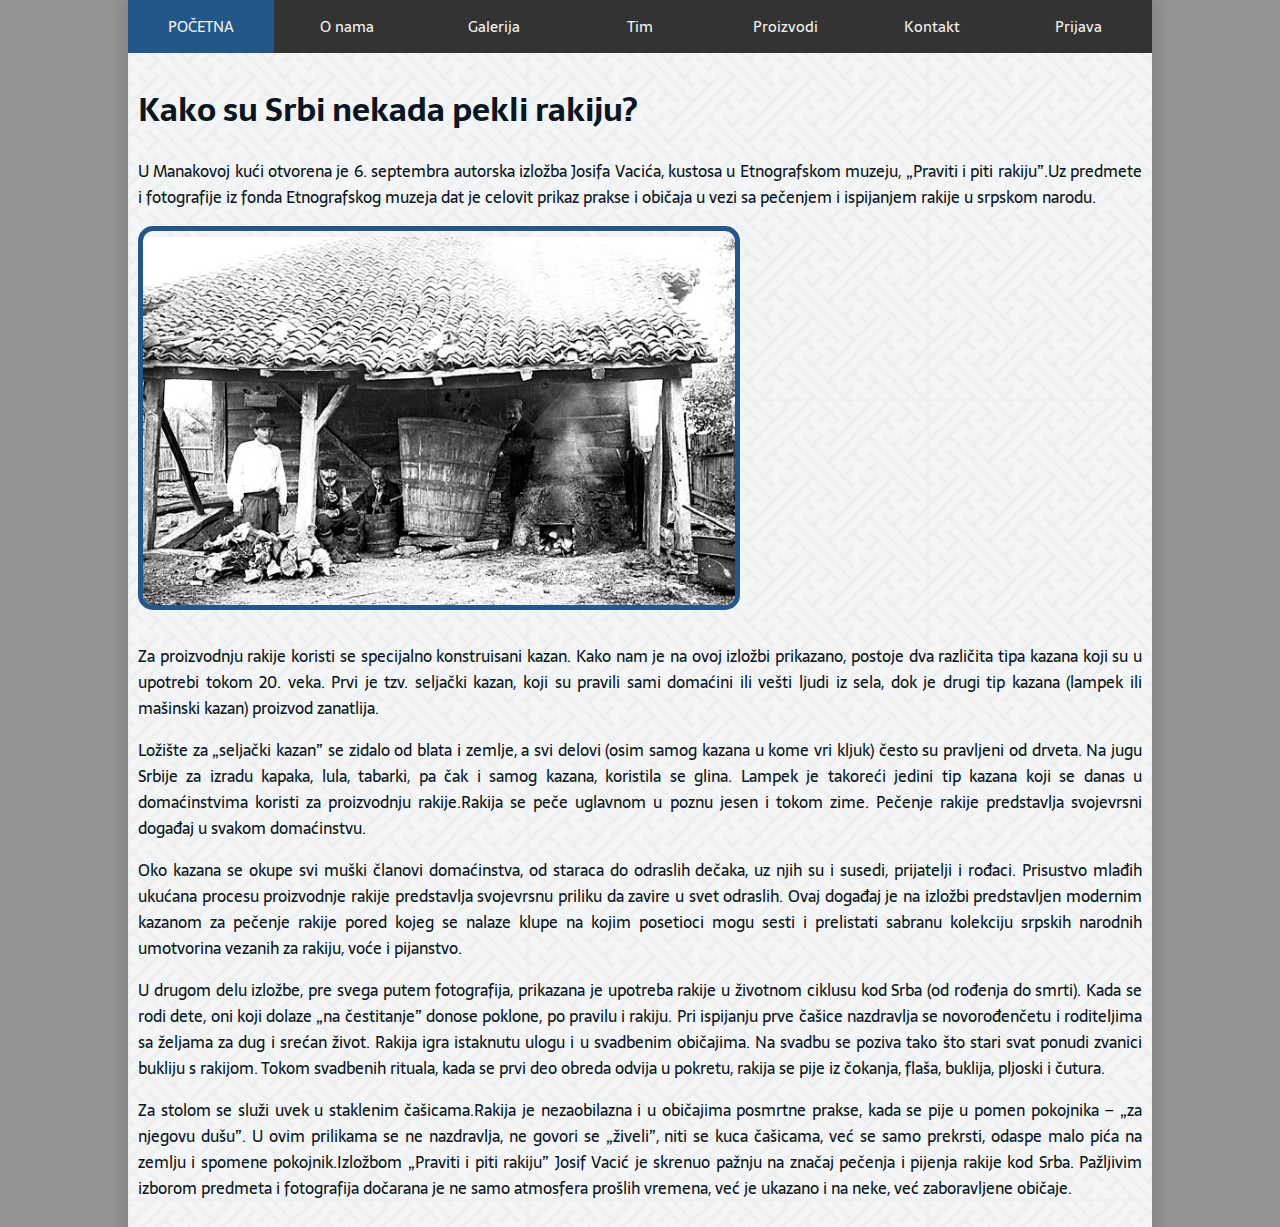
<file: html/pocetna/vest3.html>
<!DOCTYPE html>
<html>
	<head>
		<meta charset="utf-8">
		<meta name="viewport" content="width=device-width, initial-scale=1.0">
		<title>RAKIJA</title>
		<link rel="icon" type="image/jpg" href="../../img/sljiva.png"/>
		<link rel="stylesheet" href="https://fonts.googleapis.com/css?family=Sarala">
		<link rel="stylesheet" href="../../css/styles.css">
		<link rel="stylesheet" href="../../css/media.css">
		<script src="../../js/script.js"></script>
	</head>
	<body>
		<div id="toplevel">
			<div class="topnav" id="myTopnav">
				<a onClick="klik('pocetna');" class="active">POČETNA</a>
				<a onClick="klik('onama');">O nama</a>
				<a onClick="klik('galerija');">Galerija</a>
				<a onClick="klik('tim');">Tim</a>
				<a onClick="klik('proizvodi');">Proizvodi</a>
				<a onClick="klik('kontakt');">Kontakt</a>
				<a onClick="klik('prijava');">Prijava</a>
				<a href="javascript:void(0);" style="font-size:15px;" class="icon" onclick="myFunction()">&#9776;</a>
			</div>
			<div id="main">
				<div class="vest">
               		 <h1><strong>Kako su Srbi nekada pekli rakiju?</strong></h1>
               		 <p class="vest">U Manakovoj kući otvorena je 6. septembra autorska izložba Josifa Vacića, kustosa u Etnografskom muzeju, „Praviti i piti rakiju”.Uz predmete i fotografije iz fonda Etnografskog muzeja dat je celovit prikaz prakse i običaja u vezi sa pečenjem
               		     i ispijanjem rakije u srpskom narodu. &nbsp; </p><img class="img-rounded" src="../../img/nekada.jpg" id="slikavest3">
               		 <p class="vest">Za proizvodnju rakije koristi se specijalno konstruisani kazan. Kako nam je na ovoj izložbi prikazano, postoje dva različita tipa kazana koji su u upotrebi tokom 20. veka. Prvi je tzv. seljački kazan, koji su pravili sami domaćini ili
               		     vešti ljudi iz sela, dok je drugi tip kazana (lampek ili mašinski kazan) proizvod zanatlija. </p>
               		 <p class="vest"> Ložište za „seljački kazan” se zidalo od blata i zemlje, a svi delovi (osim samog kazana u kome vri kljuk) često su pravljeni od drveta. Na jugu Srbije za izradu kapaka, lula, tabarki, pa čak i samog kazana, koristila se glina. Lampek
               		     je takoreći jedini tip kazana koji se danas u domaćinstvima koristi za proizvodnju rakije.Rakija se peče uglavnom u poznu jesen i tokom zime. Pečenje rakije predstavlja svojevrsni događaj u svakom domaćinstvu. &nbsp; </p>
               		 <p class="vest">Oko kazana se okupe svi muški članovi domaćinstva, od staraca do odraslih dečaka, uz njih su i susedi, prijatelji i rođaci. Prisustvo mlađih ukućana procesu proizvodnje rakije predstavlja svojevrsnu priliku da zavire u svet odraslih. Ovaj
               		     događaj je na izložbi predstavljen modernim kazanom za pečenje rakije pored kojeg se nalaze klupe na kojim posetioci mogu sesti i prelistati sabranu kolekciju srpskih narodnih umotvorina vezanih za rakiju, voće i pijanstvo.&nbsp; </p>
               		 <p
               		 class="vest">U drugom delu izložbe, pre svega putem fotografija, prikazana je upotreba rakije u životnom ciklusu kod Srba (od rođenja do smrti). Kada se rodi dete, oni koji dolaze „na čestitanje” donose poklone, po pravilu i rakiju. Pri ispijanju prve
               		     čašice nazdravlja se novorođenčetu i roditeljima sa željama za dug i srećan život. Rakija igra istaknutu ulogu i u svadbenim običajima. Na svadbu se poziva tako što stari svat ponudi zvanici bukliju s rakijom. Tokom svadbenih rituala,
               		     kada se prvi deo obreda odvija u pokretu, rakija se pije iz čokanja, flaša, buklija, pljoski i čutura. &nbsp; </p>
               		     <p class="vest">Za stolom se služi uvek u staklenim čašicama.Rakija je nezaobilazna i u običajima posmrtne prakse, kada se pije u pomen pokojnika – „za njegovu dušu”. U ovim prilikama se ne nazdravlja, ne govori se „živeli”, niti se kuca čašicama,
               		         već se samo prekrsti, odaspe malo pića na zemlju i spomene pokojnik.Izložbom „Praviti i piti rakiju” Josif Vacić je skrenuo pažnju na značaj pečenja i pijenja rakije kod Srba. Pažljivim izborom predmeta i fotografija dočarana je
               		         ne samo atmosfera prošlih vremena, već je ukazano i na neke, već zaboravljene običaje.&nbsp; </p>
            	</div>
			</div>
		</div>
	</body>
</html>
</file>
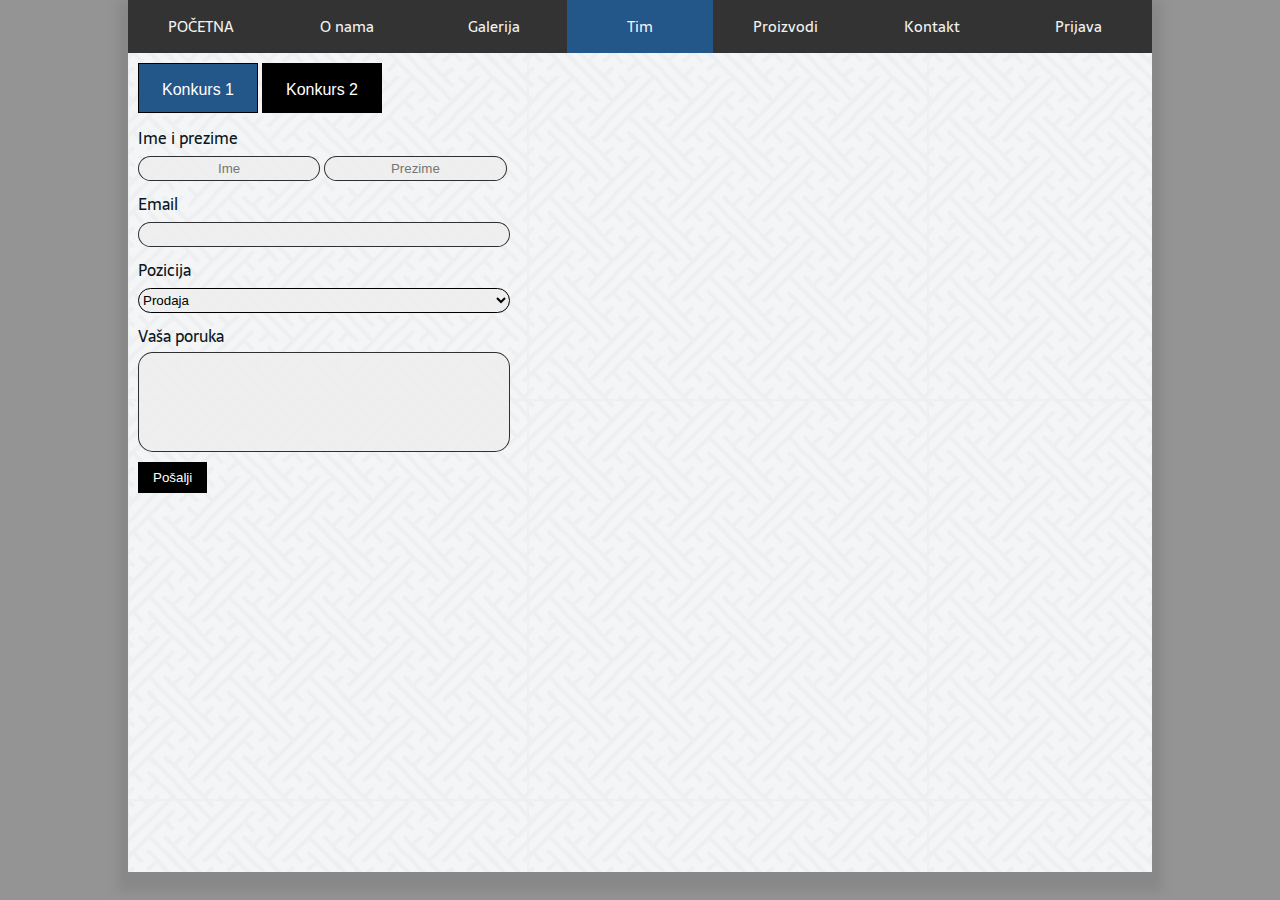
<file: html/tim/konkurs.html>
<!DOCTYPE html>
<html>
	<head>
		<meta charset="utf-8">
		<meta name="viewport" content="width=device-width, initial-scale=1.0">
		<title>RAKIJA</title>
		<link rel="icon" type="image/jpg" href="../../img/sljiva.png"/>
		<link rel="stylesheet" href="https://fonts.googleapis.com/css?family=Sarala">
		<link rel="stylesheet" href="../../css/styles.css">
		<link rel="stylesheet" href="../../css/media.css">
		<script src="../../js/script.js"></script>
		<script src="../../js/jquery-3.3.1.min.js"></script>
		<script src="../../js/effects.js"></script>
	</head>
	<body>
	<div id="toplevel">
		  <div class="topnav" id="myTopnav">
			   <a onClick="klik('pocetna');">POČETNA</a>
				<a onClick="klik('onama');">O nama</a>
				<a onClick="klik('galerija');">Galerija</a>
				<a onClick="klik('tim');" class="active">Tim</a>
				<a onClick="klik('proizvodi');" >Proizvodi</a>
				<a onClick="klik('kontakt');">Kontakt</a>
				<a onClick="klik('prijava');">Prijava</a>
				<a href="javascript:void(0);" style="font-size:15px;" class="icon" onclick="myFunction()">&#9776;</a>
		</div>
		<div id="main">
			<button class="dugme" id="dugmeprijava"><p>Konkurs 1</p></button>
			<button class="dugme" id="dugmeregistracija"><p>Konkurs 2</p></button>
			<div class="prijava">
				<form>
					
					
<ul class="konkurs">
    <li><label>Ime i prezime</label><input type="text" class="imeprezime" placeholder="Ime" />&nbsp;<input type="text" class="imeprezime" placeholder="Prezime" /></li>
    <li>
        <label>Email</label>
        <input type="email"/>
    </li>
    <li>
        <label>Pozicija</label>
        <select>
			<option>Prodaja</option>
			<option>Marketing</option>
			<option>Dostava</option>
        </select>
    </li>
    <li>
        <label>Vaša poruka</label>
        <input class="vasaporuka"></input>
    </li>
    <li>
        <button class="posalji" onClick="soon();">Pošalji</button>
    </li>
</ul>
</form>
		</div>
			<div class="registracija">
				  <p class="korisnicko">Ime:</p>
                 <input>
				<p class="korisnicko2">Prezime:</p>
                 <input>
				<p class="korisnicko2">JMBG:</p>
                 <input>
				<p class="korisnicko2">Adresa:</p>
                 <input>
				<p class="korisnicko2">Poštanski broj:</p>
                 <input>
				<p class="korisnicko2">Email:</p>
                 <input>
				<p class="korisnicko2">Broj telefona:</p>
                 <input>
				 <p class="korisnicko2">Radno iskustvo:</p>
                 <input>
				
				<button class="posalji2" onClick="soon();">Pošalji</button>
			</div>
		</div>
	</div>
	</body>
</html>
</file>
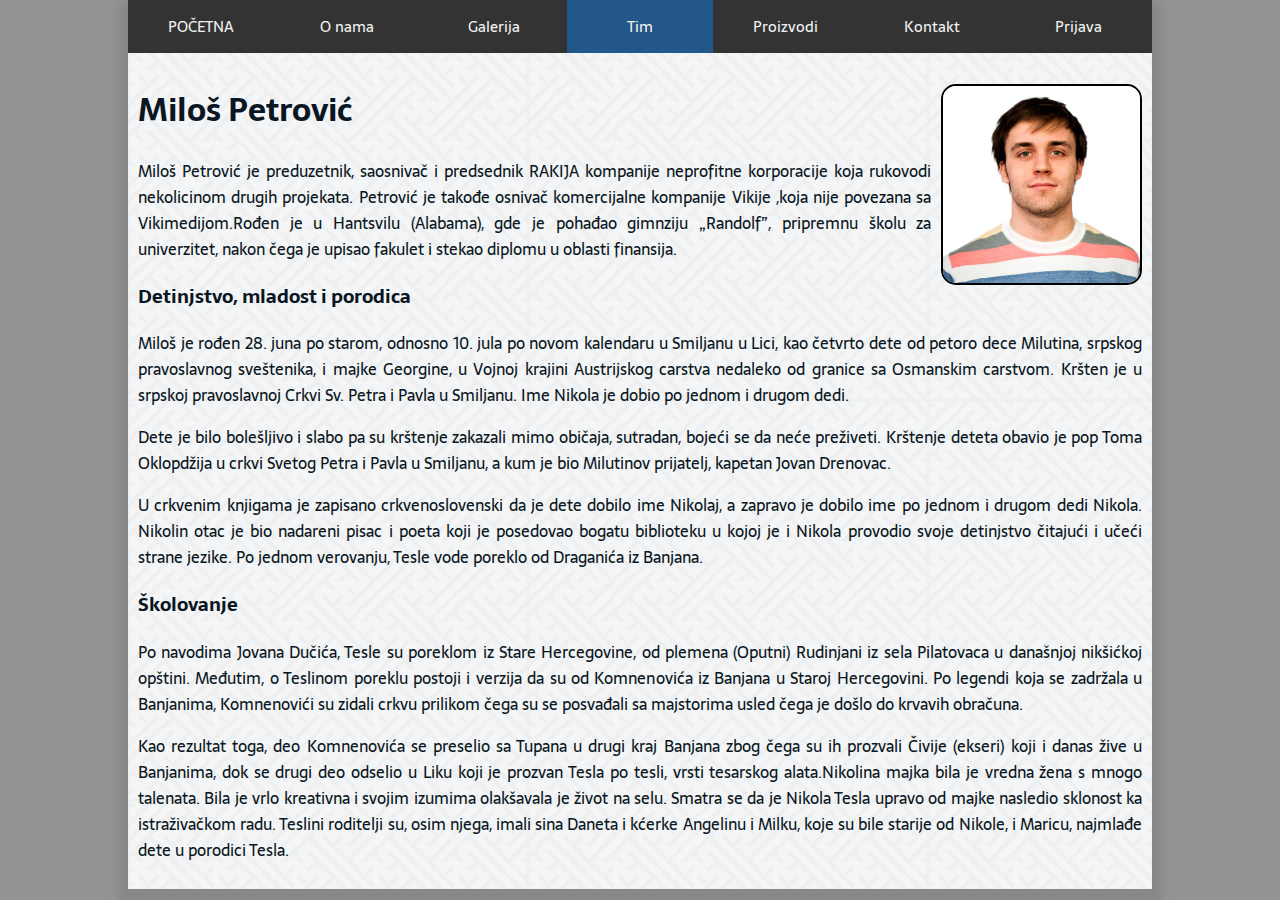
<file: html/tim/p1.html>
<!DOCTYPE html>
<html>
	<head>
		<meta charset="utf-8">
		<meta name="viewport" content="width=device-width, initial-scale=1.0">
		<title>RAKIJA</title>
		<link rel="icon" type="image/jpg" href="../../img/sljiva.png"/>
		<link rel="stylesheet" href="https://fonts.googleapis.com/css?family=Sarala">
		<link rel="stylesheet" href="../../css/styles.css">
		<link rel="stylesheet" href="../../css/media.css">
		<script src="../../js/script.js"></script>
	</head>
	<body>
	<div id="toplevel">
		  <div class="topnav" id="myTopnav">
			   <a onClick="klik('pocetna');">POČETNA</a>
				<a onClick="klik('onama');">O nama</a>
				<a onClick="klik('galerija');">Galerija</a>
				<a onClick="klik('tim');" class="active">Tim</a>
				<a onClick="klik('proizvodi');" >Proizvodi</a>
				<a onClick="klik('kontakt');">Kontakt</a>
				<a onClick="klik('prijava');">Prijava</a>
				<a href="javascript:void(0);" style="font-size:15px;" class="icon" onclick="myFunction()">&#9776;</a>
		</div>
		<div id="main">
			<div class="vest"><img src="../../img/tim1.jpg" class="profil">
                <h1>Miloš Petrović </h1>
                <p class="vest">Miloš Petrović je preduzetnik, saosnivač i predsednik RAKIJA kompanije neprofitne korporacije koja rukovodi nekolicinom drugih projekata. Petrović je takođe osnivač komercijalne kompanije Vikije ,koja nije povezana sa Vikimedijom.Rođen
                    je u Hantsvilu (Alabama), gde je pohađao gimnziju „Randolf”, pripremnu školu za univerzitet, nakon čega je upisao fakulet i stekao diplomu u oblasti finansija. </p>
                <h3>Detinjstvo, mladost i porodica </h3>
                <p class="vest">Miloš je rođen 28. juna po starom, odnosno 10. jula po novom kalendaru u Smiljanu u Lici, kao četvrto dete od petoro dece Milutina, srpskog pravoslavnog sveštenika, i majke Georgine, u Vojnoj krajini Austrijskog carstva nedaleko od granice
                    sa Osmanskim carstvom. Kršten je u srpskoj pravoslavnoj Crkvi Sv. Petra i Pavla u Smiljanu. Ime Nikola je dobio po jednom i drugom dedi. </p>
                <p class="vest">Dete je bilo bolešljivo i slabo pa su krštenje zakazali mimo običaja, sutradan, bojeći se da neće preživeti. Krštenje deteta obavio je pop Toma Oklopdžija u crkvi Svetog Petra i Pavla u Smiljanu, a kum je bio Milutinov prijatelj, kapetan
                    Jovan Drenovac. </p>
                <p class="vest">U crkvenim knjigama je zapisano crkvenoslovenski da je dete dobilo ime Nikolaj, a zapravo je dobilo ime po jednom i drugom dedi Nikola. Nikolin otac je bio nadareni pisac i poeta koji je posedovao bogatu biblioteku u kojoj je i Nikola
                    provodio svoje detinjstvo čitajući i učeći strane jezike. Po jednom verovanju, Tesle vode poreklo od Draganića iz Banjana. </p>
                <h3>Školovanje </h3>
                <p class="vest">Po navodima Jovana Dučića, Tesle su poreklom iz Stare Hercegovine, od plemena (Oputni) Rudinjani iz sela Pilatovaca u današnjoj nikšićkoj opštini. Međutim, o Teslinom poreklu postoji i verzija da su od Komnenovića iz Banjana u Staroj Hercegovini.
                    Po legendi koja se zadržala u Banjanima, Komnenovići su zidali crkvu prilikom čega su se posvađali sa majstorima usled čega je došlo do krvavih obračuna.</p>
                <p class="vest"> Kao rezultat toga, deo Komnenovića se preselio sa Tupana u drugi kraj Banjana zbog čega su ih prozvali Čivije (ekseri) koji i danas žive u Banjanima, dok se drugi deo odselio u Liku koji je prozvan Tesla po tesli, vrsti tesarskog alata.Nikolina
                    majka bila je vredna žena s mnogo talenata. Bila je vrlo kreativna i svojim izumima olakšavala je život na selu. Smatra se da je Nikola Tesla upravo od majke nasledio sklonost ka istraživačkom radu. Teslini roditelji su, osim njega,
                    imali sina Daneta i kćerke Angelinu i Milku, koje su bile starije od Nikole, i Maricu, najmlađe dete u porodici Tesla. </p>
            </div>
		</div>
	</div>
	</body>
</html>
</file>
<file: css/styles.css>
/*MAIN*/
body{	
  	color:#0a1622;
	background-color: #949494;
  	font-family:'Sarala';
  	margin:0;
}
#toplevel{
	background:url(../img/patern.png) repeat;		
}
* {
	box-sizing: border-box;
}
div#main{
    width:100%;
    padding:10px;
	min-height:91vh;
}
h2{
  	font-family:inherit;
  	font-weight:300;
  	line-height:1;
  	font-size:28px;
}
div#mapakontakt{
  	width:70%;
  	max-width:70%;
  	height:500px;
  	float:right;
  	border-left:thin solid;
	
}
div#sadrzaj.container{
  	width:100%;
  	padding:0px;
}
.okvir{
  	display:block;
  	padding:4px;
  	margin-bottom:20px;
  	line-height:1.42857143;
  	background-color:#235689;
  	border:1px solid #999999;
  	border-radius:4px;
  	-webkit-transition:border .2s ease-in-out;
  	color:white;
}
a:focus, a:hover{
  	color:#070707;
  	background-color:rgba(120,120,120,0.22);
  	text-decoration:none;
}
iframe{
  	border-radius:15px;
	border: 2px solid black;
}

/*NAVBAR*/
.topnav {
	overflow: hidden;
	background-color: #333;
}
.topnav a {
  	float: left;
  	display: block;
    color: #f2f2f2;
  	text-align: center;
  	padding: 14px 16px;
  	text-decoration: none;
  	font-size: 15px;
}
.topnav a:hover {
 	background-color: #DDDDDD;
  	color: black;
}
.active {
  	background-color:#235689;
  	color: white;
}
.topnav .icon {
  	display: none;
}

/*VESTI*/
p.vest{
	text-align:justify;
  	font-size:medium;
}
img#slikauvest1.img-rounded{
  	float:right;
  	padding-top:5px;
  	padding-left:5px;
}

img#slikavest1.img-rounded{
  	float:left;
  	margin-top:5px;
  	margin-right:10px;
  	border-radius:15px;
  	border:4px solid #235689;
}
img#slikavesttt.img-rounded{
  	float:right;
  	padding-top:3px;
  	padding-left:5px;
  	margin-right:-102px;
}

img#slikaizvest3.img-rounded{
  	float:left;
  	padding-top:6px;
  	margin-right:10px;
  	width:250px;
  	border-radius:15px;
  	border:4px solid #235689;
}
img#slikavest3.img-rounded{
  	padding-top:6px;
  	margin-right:10px;
  	margin-bottom:10px;
  	width:60%;
  	border-radius:15px;
  	border:5px solid #235689;
}
img#slikavestt.img-rounded{
  	width:100%;
  	padding-bottom:5px;
}
div#rakijee.vest{
  	padding-bottom:25px;
}
div.vest{
  	height:33%;
  	min-height:250px;
  	margin-bottom:10px;
}	
a.opsirnije{
  	float:right;
  	color:#ffffff;
  	background-color:#235689;
  	border-radius:3px;
  	padding:3px;
  	border:thin solid rgb(252,252,252);
  	padding-right:6px;
}
h1#nasiproizvodi{
  	padding-left:14px;
}
div#rakije.row{
  	padding-top:10px;
}
img#slikaizvesti1{
  	width:50%;
  	border-radius:30px;
  	margin-top:5px;
  	margin-bottom:25px;
  	border:5px solid #235689;
}

/*KONTAKT*/
input#poruka{
	margin-top: 3px;
  height:120px;
  width:100%;
}

input{
  color:rgb(0,0,0);
  width:100%;
  text-align:center;
}

div#posaljinam.vest{
  padding-bottom:40px;
  padding-left:5px;
  padding-right:5px;
  border:thin solid;
  background-color:#235689;
  color:white;
  border-radius:10px;
}


p.aaa{
  padding-top:2px;
  margin-top:3px;
	margin-bottom: -5px;
}

div#vest3.vest{
  padding-top:10px;
}
hr#hr{
  margin-top:20px;
}
button#posalji.btn.btn-default{
  float:right;
	margin-top: -0.3px;
}
p#poruke{
  width:35%;
  float:left;
  font-size:13px;
  padding-top:0px;
	margin-top: 2px;
}
p#kontaktforma.aaa{
  font-size:23px;
	color: black;
}
div#porukeidugme{
  padding-top:7px;
}


/*TIM*/
.profilne {
	width: 95%;
	min-width: 130px;
	float: left;
}
.slika {
	width: 25%;
	float: left;
}
.timski {
    box-shadow: 0 4px 8px 0 rgba(0, 0, 0, 0.2);
	background-color: white;
}
.opis {
    padding: 0 16px;
}
.opis::after, .red::after {
    content: "";
    clear: both;
    display: table;
}
.title {
    color: grey;
}

.profil {
	width: 20%;
	float: right;
	margin-left: 10px;
	border: 2px solid black;
	min-width: 100px;
	max-width: 250px;
	border-radius: 15px;
}

/*PROIZVODI*/
.overlay {
  position: absolute;
  bottom: 100%;
  left: 0;
  right: 0;
  background-color:#333333;
  overflow: hidden;
  width: 100%;
  height:0;
  transition: .5s ease;
}
.spustalica:hover .overlay {
  bottom: 0;
  height: 100%;
}
.proizvod {
	display: block;
  	width: 100%;
  	height: auto;
}
.spustalica {
  position: relative;
  width: 100%;
}

/*KONKURS*/
#konkurss {
	width: 30%;
	float: right;
}
#pading {
	width: 100%;
}
#row {
	width: 80%;
	float: left;
}
#co2 {
	display: none;
}
#co {
	display: none;
}

/*GALERIJA*/
.velika img{
	width: 70%;
	margin-top:10px;
	border: thick solid rgba(51,51,51,1.00);
	border-style: double;
}
.male{
  	width: 100%;
  	margin: auto;
}
.male img{
	width: 16%;
	border: 4px solid rgba(51,51,51,1.00);
	border-style: double;
}
.male img:focus{
 	border: 4px solid rgba(35,86,137,1.00);
}


/*INPUT POLJA I DUGMAD*/
.poljezaunos {
	margin-top: -20px;
	border-radius: 0px;
	background-color: white;
}

.dugme {
	margin: auto 0;
	width: 120px;
	height: 50px;
	border: thin solid black;
	background-color: black;
	font-size: 16px;
	color: white;
	
}
.prijava {
	width: 30%;
	min-width: 300px;	
	position: absolute;	
}
.korisnicko {
	margin-bottom: -6px;
}
.korisnicko2 {
	margin-top: -0.5px;
	margin-bottom: -6px;
}

.registracija {
	width: 30%;
	min-width: 300px;
	display: none;
	position: absolute;
}
.klik {
	margin-top: 10px;
	width: 100px	;
	background: black;
    padding: 8px 15px 8px 15px;
    border: none;
    color: #fff;
}
.konkurs {
    margin: 0 auto;
    max-width: 400px;
    padding: 2px 12px 10px 0px;
    font: 13px;
}
.konkurs li {
    padding: 0;
    display: block;
    list-style: none;
    margin: 10px 0 0 0;
}
label{
    margin:0 0 3px 0;
    padding:0px;
    display:block;
}
.imeprezime{
    width: 49%;
}
.posalji{
    background: black;
    padding: 8px 15px 8px 15px;
    border: none;
    color: #fff;
}
.posalji2{
	margin-top: 5px;
    background: black;
    padding: 8px 15px 8px 15px;
    border: none;
    color: #fff;
}
.posalji3{
	margin-top: 35px;
    background: black;
    padding: 8px 15px 8px 15px;
    border: none;
    color: #fff;
}
.vasaporuka {
	height: 100px;
}
input {
	border: thin solid rgba(0,0,0,0.80);
	height: 25px;
	background-color:rgba(237,237,237,0.80);
	border-radius: 15px;
}
select{
    border: thin solid;
	height: 25px;
	width: 100%;
	background-color: rgba(237,237,237,0.80);
	border-radius: 15px;
}
.prijava1 {
	border-radius: 0px;
	margin-top: 10px;
	height: 30px;
}
.prijava2 {
	position: absolute;
	border-radius: 0px;
	margin-top: -1px;
	height: 30px;
}
#dugmeprijava {
	background-color: rgba(35,86,137,1.00);
}
.bezradiusa {
	border-radius: 0px;
}
.button {
    border: none;
    outline: 0;
    display: inline-block;
    padding: 8px;
    color: white;
    background-color: black;
    text-align: center;
    cursor: pointer;
    width: 100%;
}
.button:hover {
    background-color: rgba(35,86,137,1.00);
}

button:hover {
    background-color: rgba(35,86,137,1.00);
}

#desnodugme {
	float: right;
	border-radius: 10px;
}
</file>
<file: css/media.css>
@media screen and (min-width: 768px) {
	#toplevel{
		width: 80%;
		margin: 0 auto;
		background:url(../img/patern.png) repeat;
		box-shadow: 0px 10px 10px 10px  #888888;
	}
	.topnav a {
		width: 14.28%;	
	}
	#slikaprofila{
		width: 100%;
	}
	div#mainkontakt{
    	width:30%;
    	max-width:30%;
   		padding-left:25px;
    	padding-right:25px;
    	float:left;
 	}
	div#mapakontakt2{
    	width:70%;
   		max-width:70%;
   	 	height:500px;
    	float:right;
    	padding:15px;
	}
	div#side{
   		width:30%;
    	float:left;
    	padding:10px;
  	}
	div.podaci{
    	float:right;
		width: 75%;
	}
	.kolona {
    	float: left;
    	width: 33.3%;
    	margin-bottom: 16px;
    	padding: 0 8px;
	}
}

@media screen and (max-width: 768px) {
	.male img{
		width: 32.4%;
	}
 	.topnav a:not(:first-child) {
	 	display: none;
	}
  	.topnav a.icon {
    	float: right;
    	display: block;
  	}
   	.topnav.responsive {
		position: relative;
	}
  	.topnav.responsive .icon {
    	position: absolute;
    	right: 0;
    	top: 0;
  	}
  	.topnav.responsive a {
    	float: none;
    	display: block;
    	text-align: left;
  	}
	div#mainkontakt{
    	width:100%;
    	padding-left:13px;
    	padding-right:13px;
  	}
	.prijava {
		width:  100%;
	}
	.registracija {
		width: 100%;
	}
	#slikaprofila{
		width: 50%;
		display: block;
    	margin-left: auto;
    	margin-right: auto;
	}
	div#mapakontakt2{
    	width:100%;
    	height:500px;
    	padding:15px;
  	}
	.kolona {
        width: 100%;
        display: block;
    }
}
</file>
